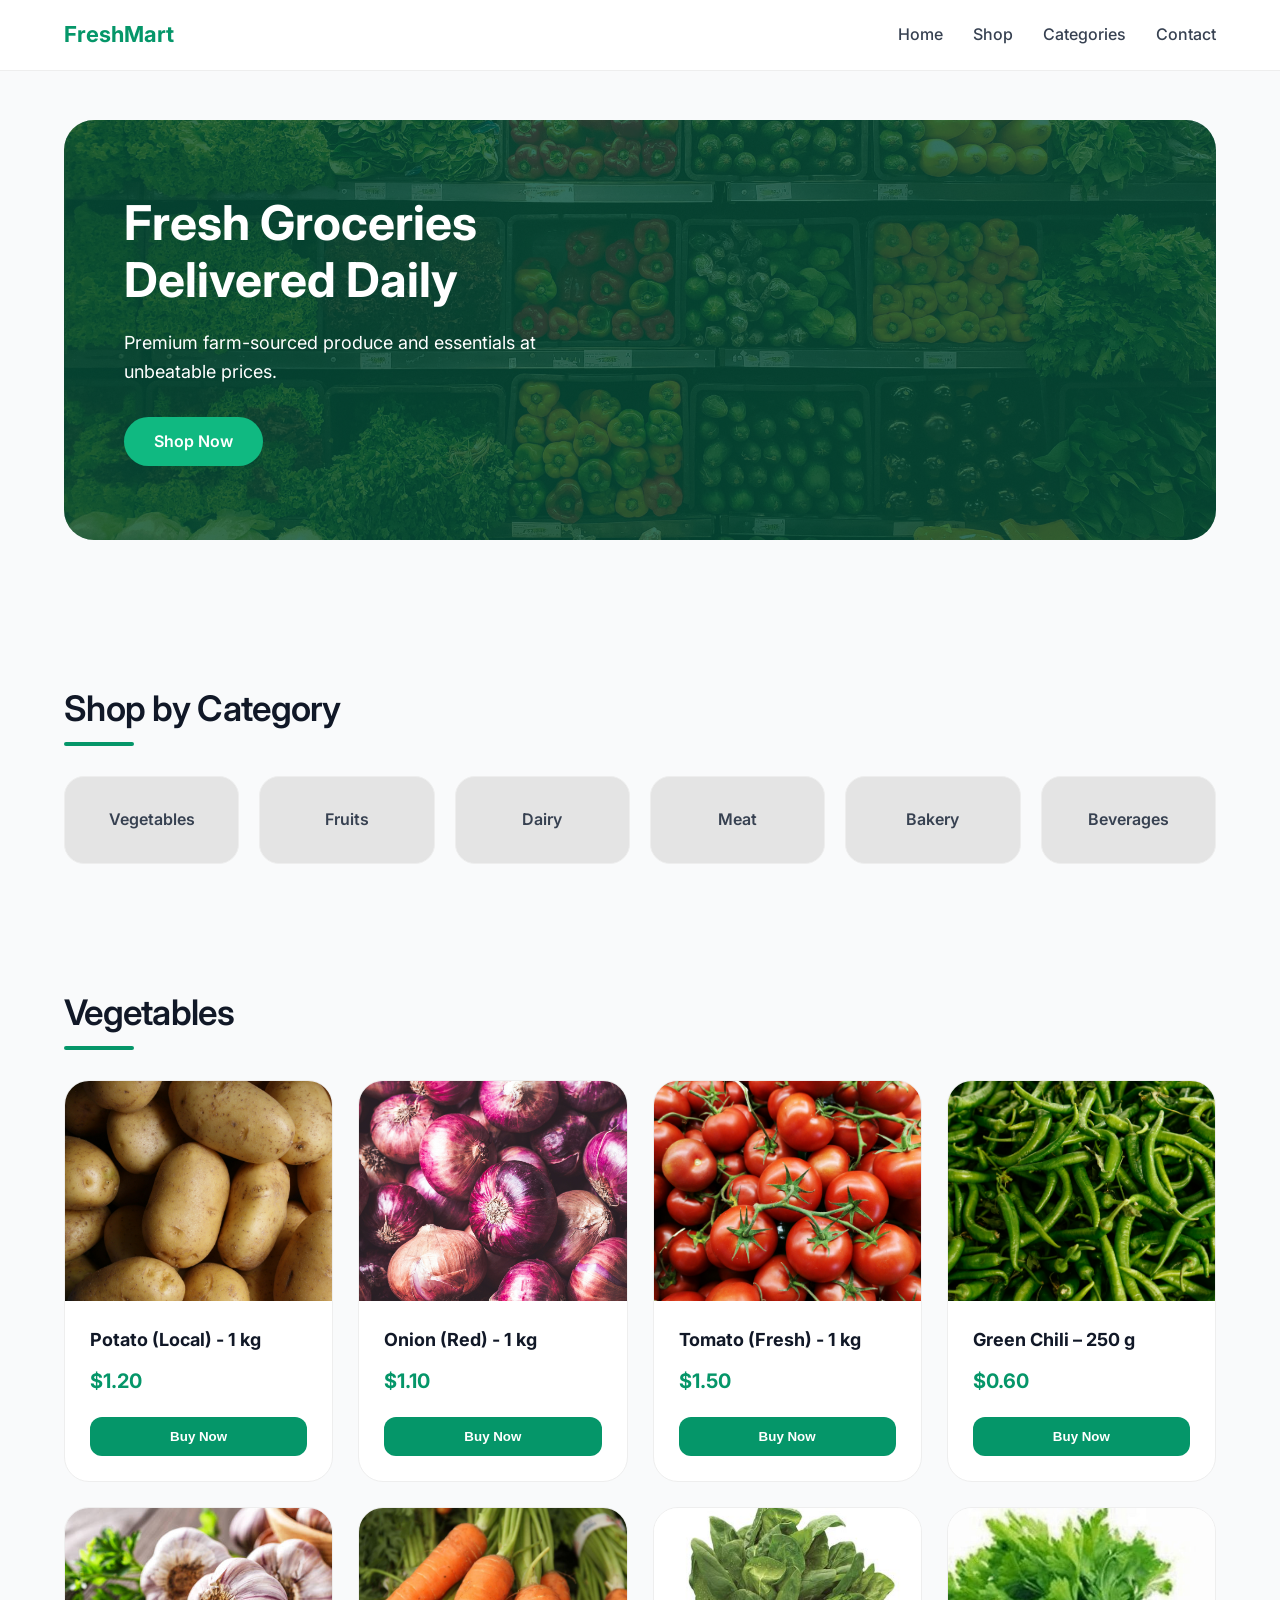
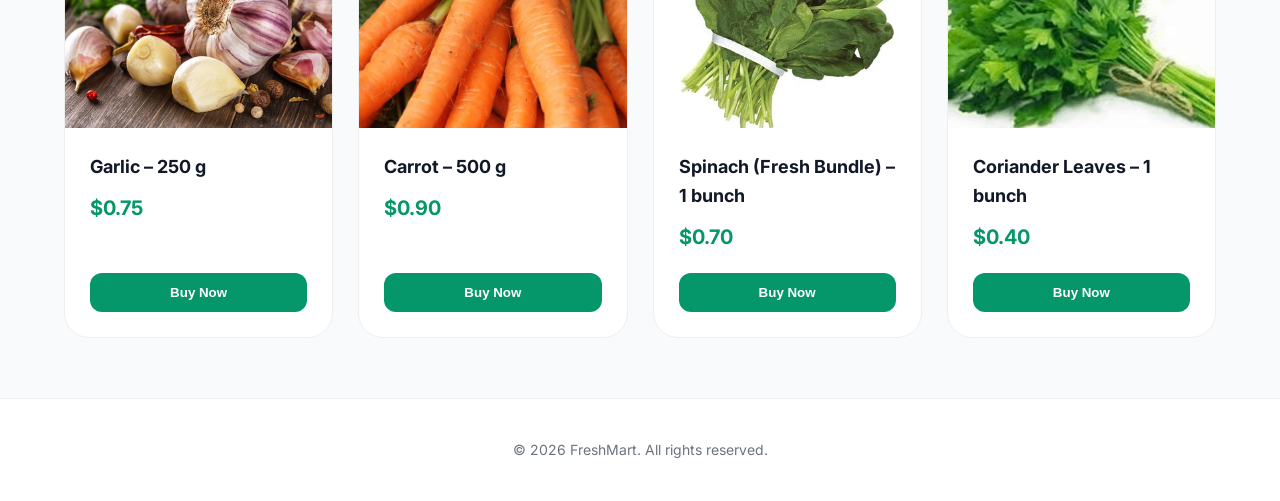
<file: index.html>
<!DOCTYPE html>
<html lang="en">

<head>
    <meta charset="UTF-8">
    <meta name="viewport" content="width=device-width, initial-scale=1.0">
    <title>FreshMart | Premium Groceries</title>

    <!-- GOOGLE FONTS -->
    <link rel="preconnect" href="https://fonts.googleapis.com">
    <link rel="preconnect" href="https://fonts.gstatic.com" crossorigin>
    <link
        href="https://fonts.googleapis.com/css2?family=Inter:ital,opsz,wght@0,14..32,100..900;1,14..32,100..900&display=swap"
        rel="stylesheet">

    <!-- CSS -->
    <link rel="stylesheet" href="./CSS/style.css">
</head>

<body>
    <nav>
        <div class="container nav-inner">
            <div class="logo">FreshMart</div>

            <div class="nav-links">
                <a href="index.html">Home</a>
                <a href="#shop">Shop</a>
                <a href="#categories">Categories</a>
                <a href="#contact">Contact</a>
            </div>
        </div>
    </nav>

    <!-- HEADER AREA -->
    <header class="hero">
        <div class="container hero-box">
            <img src="./image/hero-image.jpg">
            <div class="hero-content">
                <h1>Fresh Groceries Delivered Daily</h1>
                <p>Premium farm-sourced produce and essentials at unbeatable prices.</p>
                <a href="#shop" class="btn-primary">Shop Now</a>
            </div>
        </div>
    </header>

    <!-- CATEGORIES SECTION -->
    <section id="categories">
        <div class="container">
            <h2 class="section-title">Shop by Category</h2>
            <div class="categories-grid">
                <div class="category-card"><a href="#vegetables">Vegetables </a></div>
                <div class="category-card"><a href="#">Fruits</a></div>
                <div class="category-card"><a href="#">Dairy</a></div>
                <div class="category-card"><a href="#">Meat</a></div>
                <div class="category-card"><a href="#">Bakery</a></div>
                <div class="category-card"><a href="#">Beverages</a></div>
            </div>
        </div>
    </section>


    <!-- PRODUCT SECTION -->
    <section id="shop">
        <div class="container">

            <!-- VEGETABLES SECTION -->
             <h2 class="section-title" id="vegetables">Vegetables</h2>

             <div class="products-grid">
                
                <div class="product-card">
                    <div class="product-img">
                        <img src="./image/Potato.jpg" alt="">
                    </div>
                    <div class="product-content">
                        <h3>Potato (Local) - 1 kg</h3>
                        <div class="price">$1.20</div>
                        <button class="add-btn">Buy Now </button>
                    </div>
                </div>

                <div class="product-card">
                    <div class="product-img">
                        <img src="./image/Onion.jpg" alt="">
                    </div>
                    <div class="product-content">
                        <h3>Onion (Red) - 1 kg</h3>
                        <div class="price">$1.10</div>
                        <button class="add-btn">Buy Now</button>
                    </div>
                </div>

                <div class="product-card">
                    <div class="product-img">
                        <img src="./image/Tomato.jpg" alt="">
                    </div>
                    <div class="product-content">
                        <h3>Tomato (Fresh) - 1 kg</h3>
                        <div class="price">$1.50</div>
                        <button class="add-btn">Buy Now</button>
                    </div>
                </div>
                
                <div class="product-card">
                    <div class="product-img">
                        <img src="./image/Green_Chili.jpg" alt="">
                    </div>
                    <div class="product-content">
                        <h3>Green Chili – 250 g</h3>
                        <div class="price">$0.60</div>
                        <button class="add-btn">Buy Now</button>
                    </div>
                </div>

                <div class="product-card">
                    <div class="product-img">
                        <img src="./image/Garlic.jpg" alt="">
                    </div>
                    <div class="product-content">
                        <h3>Garlic – 250 g</h3>
                        <div class="price">$0.75</div>
                        <button class="add-btn">Buy Now</button>
                    </div>
                </div>

                <div class="product-card">
                    <div class="product-img">
                        <img src="./image/Carrot.jpg" alt="">
                    </div>
                    <div class="product-content">
                        <h3>Carrot – 500 g</h3>
                        <div class="price">$0.90</div>
                        <button class="add-btn">Buy Now</button>
                    </div>
                </div>

                 <div class="product-card">
                    <div class="product-img">
                        <img src="./image/Spinach.jpg" alt="">
                    </div>
                    <div class="product-content">
                        <h3>Spinach (Fresh Bundle) – 1 bunch</h3>
                        <div class="price">$0.70</div>
                        <button class="add-btn">Buy Now</button>
                    </div>
                </div>

                <div class="product-card">
                    <div class="product-img">
                        <img src="./image/Coriander.jpg" alt="">
                    </div>
                    <div class="product-content">
                        <h3>Coriander Leaves – 1 bunch</h3>
                        <div class="price">$0.40</div>
                        <button class="add-btn">Buy Now</button>
                    </div>
                </div>

                


             </div>
            
        </div>
    </section>

    <!-- FOOTER -->
     <footer id="contact">
        <p>&copy; 2026 FreshMart. All rights reserved.</p>
     </footer>


</body>

</html>
</file>
<file: CSS/style.css>
/* =========================
   RESET
========================= */
* {
  margin: 0;
  padding: 0;
  box-sizing: border-box;
}

body {
  font-family: 'Inter', sans-serif;
  background: #f9fafb;
  color: #111827;
  line-height: 1.6;
}

img {
  width: 100%;
  display: block;
}

/* =========================
   CONTAINER
========================= */
.container {
  width: 90%;
  max-width: 1200px;
  margin: auto;
}

section {
  padding: 60px 0;
}

.section-title {
  font-size: 2.2rem;
  font-weight: 600;
  letter-spacing: -0.02em;
  margin-bottom: 2.5rem;
  position: relative;
  display: inline-block;
}

.section-title::after {
  content: '';
  position: absolute;
  bottom: -10px;
  left: 0;
  width: 70px;
  height: 4px;
  background: #059669;
  border-radius: 4px;
}


/* =========================
   NAVBAR
========================= */
nav {
  position: fixed;
  top: 0;
  width: 100%;
  background: rgba(255, 255, 255, 0.9);
  backdrop-filter: blur(10px);
  border-bottom: 1px solid #eee;
  z-index: 1000;
}

.nav-inner {
  height: 70px;
  display: flex;
  justify-content: space-between;
  align-items: center;
}

.logo {
  font-size: 22px;
  font-weight: 700;
  color: #059669;
}

.nav-links {
  display: flex;
  gap: 30px;
  font-weight: 500;
}

.nav-links a {
  text-decoration: none;
  color: #374151;
  transition: 0.3s;
}

.nav-links a:hover {
  color: #059669;
}

.cart-btn {
  background: #059669;
  color: white;
  padding: 10px 20px;
  border-radius: 30px;
  cursor: pointer;
  transition: 0.3s;
  font-size: 14px;
}

.cart-btn:hover {
  background: #047857;
}

/* =========================
   HERO
========================= */
.hero {
  padding-top: 120px;
  padding-bottom: 80px;
}

.hero-box {
  position: relative;
  min-height: 420px;
  border-radius: 30px;
  overflow: hidden;
  display: flex;
  align-items: center;
  background: #064e3b;
}

.hero-box img {
  position: absolute;
  inset: 0;
  height: 100%;
  object-fit: cover;
  opacity: 0.2;
}

.hero-content {
  position: relative;
  color: white;
  z-index: 2;
  padding: 60px;
  max-width: 600px;
}

.hero-content h1 {
  font-size: 48px;
  line-height: 1.2;
  margin-bottom: 20px;
}

.hero-content p {
  font-size: 18px;
  margin-bottom: 30px;
}

.btn-primary {
  background-color: #10b981;
  padding: 12px 30px;
  border-radius: 9999999px;
  color: white;
  text-decoration: none;
  font-weight: 600;
  display: inline-block;
  transition: 0.3s ease;
}

.btn-primary:hover {
  background: #10b981;
}

/* CATEGORIES SECTION */
.categories-grid {
  display: grid;
  grid-template-columns: repeat(auto-fit, minmax(160px, 1fr));
  gap: 20px;
}

.category-card {
  background: rgb(228, 228, 228);
  padding: 30px;
  border-radius: 20px;
  text-align: center;
  border: 1px solid #eee;
  transition: all 0.5s ease;
}

.category-card a {
  text-decoration: none;
  color: #374151;
  font-weight: 600;
}

.category-card:hover {
  box-shadow: 0 10px 25px rgba(0, 0, 0, 0.05);
  cursor: pointer;
  border: 1px solid #10b981;
}

/* VEGETABLES */
.products-grid {
  display: grid;
  grid-template-columns: repeat(auto-fit, minmax(250px, 1fr));
  gap: 25px;
}

.product-card {
  background: white;
  border-radius: 25px;
  overflow: hidden;
  border: 1px solid #eee;
  display: flex;
  flex-direction: column;
  transition: 0.3s;
}

.product-card:hover {
  box-shadow: 0 15px 35px rgba(0, 0, 0, 0.397);
}

.product-img {
  height: 220px;
  overflow: hidden;
}

.product-img img {
  height: 100%;
  object-fit: cover;
  transition: 0.5s;
}

.product-card:hover img {
  transform: scale(1.05);
}


.product-content {
  padding: 25px;
  display: flex;
  flex-direction: column;
  flex: 1;
}

.product-content h3 {
  font-size: 18px;
  margin-bottom: 10px;
}

.price {
  color: #059669;
  font-weight: 700;
  font-size: 20px;
  margin-bottom: 20px;
}

.add-btn {
  margin-top: auto;
  background: #059669;
  color: white;
  border: none;
  padding: 12px;
  border-radius: 12px;
  cursor: pointer;
  font-weight: 600;
  transition: 0.3s;
}

.add-btn:hover {
  background: #047857;
}


/* FOOTER */
footer {
  background: white;
  border-top: 1px solid #eee;
  padding: 40px 0;
  text-align: center;
  font-size: 14px;
  color: #6b7280;
  /* margin-top: 80px; */
}

/* =========================
   SIMPLE MOBILE NAV
========================= */

@media (max-width: 768px) {

  .nav-inner {
    flex-direction: column;
    height: auto;
    padding: 15px 0;
    gap: 15px;
  }

  .nav-links {
    /* flex-direction: column; */
    gap: 15px;
    align-items: center;
  }

  .cart-btn {
    width: 100%;
    text-align: center;
  }

}
</file>
